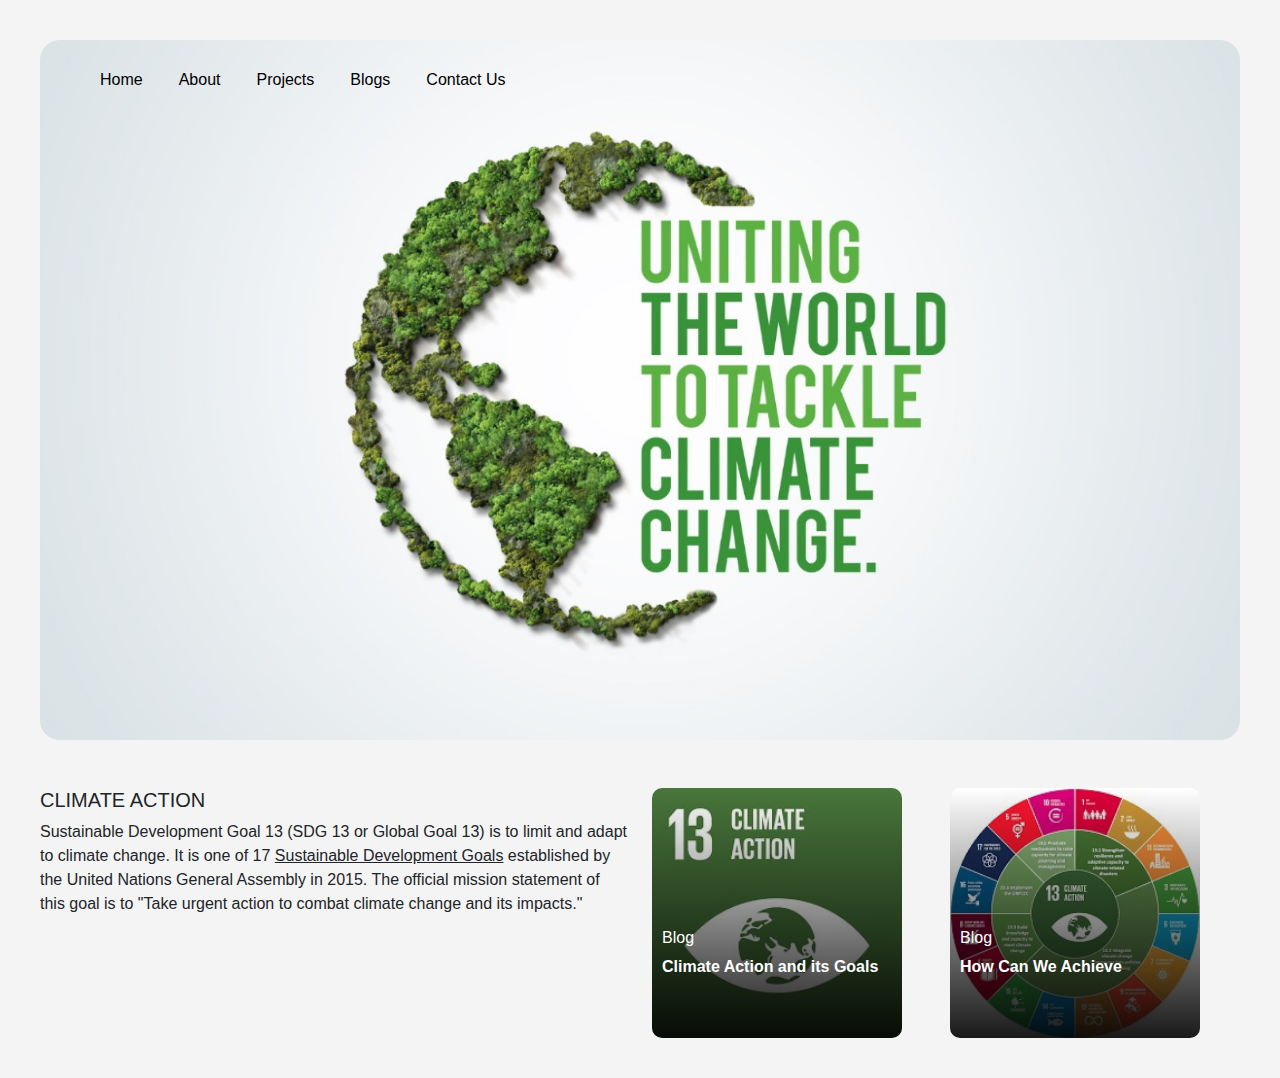
<file: about.html>
<!DOCTYPE html>
<html lang="en">
  <head>
    <meta charset="UTF-8" />
    <meta name="viewport" content="width=device-width, initial-scale=1.0" />
    <link
      href="https://cdn.jsdelivr.net/npm/bootstrap@5.3.3/dist/css/bootstrap.min.css"
      rel="stylesheet"
      integrity="sha384-QWTKZyjpPEjISv5WaRU9OFeRpok6YctnYmDr5pNlyT2bRjXh0JMhjY6hW+ALEwIH"
      crossorigin="anonymous"
    />
    <link href="style.css" rel="stylesheet" />
    <title>Document</title>
  </head>
  <body>
    <div class="container-fluid p-4">
      <div class="container-fluid bg1">
        <nav class="navbar navbar-expand-lg navbar-light">
          <button
            class="navbar-toggler"
            type="button"
            data-bs-toggle="collapse"
            data-bs-target="#navbarNav"
            aria-controls="navbarNav"
            aria-expanded="false"
            aria-label="Toggle navigation"
          >
            <span class="navbar-toggler-icon"></span>
          </button>
          <div class="collapse navbar-collapse" id="navbarNav">
            <ul class="navbar-nav">
              <li class="nav-item">
                <a class="nav-link" href="index.html">Home</a>
              </li>
              <li class="nav-item">
                <a class="nav-link" href="about.html">About</a>
              </li>
              <li class="nav-item">
                <a class="nav-link" href="Projects.html">Projects</a>
              </li>
              <li class="nav-item">
                <a class="nav-link" href="Blogs.html">Blogs</a>
              </li>
              <li class="nav-item">
                <a class="nav-link" href="contact.html">Contact Us</a>
              </li>
            </ul>
          </div>
        </nav>
      </div>

      <div class="row mt-5">
        <div class="col-lg-6">
          <h5>CLIMATE ACTION</h5>
          <p>
            Sustainable Development Goal 13 (SDG 13 or Global Goal 13) is to
            limit and adapt to climate change. It is one of 17
            <u>Sustainable Development Goals</u> established by the United
            Nations General Assembly in 2015. The official mission statement of
            this goal is to "Take urgent action to combat climate change and its
            impacts."
          </p>
        </div>
        <div class="col-lg-6">
          <div class="row g-2">
            <div class="col-12 col-sm-6">
              <a
                href="https://www.unep.org/explore-topics/sustainable-development-goals/why-do-sustainable-development-goals-matter/goal-13"
                target="_blank"
                class="img-link"
              >
                <div class="img1">
                  <h6
                    class="text-white"
                    style="
                      padding-top: 140px;
                      padding-left: 10px;
                      font-weight: lighter !important;
                    "
                  >
                    Blog
                  </h6>
                  <p
                    class="text-white"
                    style="padding-left: 10px; font-weight: bold"
                  >
                    Climate Action and its Goals
                  </p>
                </div>
              </a>
            </div>
            <div class="col-12 col-sm-6">
              <a
                href="https://www.googleadservices.com/pagead/aclk?sa=L&ai=DChcSEwjlmK34ks-HAxV_qmYCHZVmNVQYABAAGgJzbQ&ase=2&gclid=CjwKCAjwnqK1BhBvEiwAi7o0X4opQnwtBJMnZhPgXvHI8hYWEd4Wg25GNi1oVTgyhdaxJwXrla_nLxoCL3oQAvD_BwE&ohost=www.google.com&cid=CAESV-D2SkwIvA3Yl3RAw5jCDgIv5jW0hbjBpT-xcsDuGo6xBvE-k6OT8HETgA57sd5VIB0NZNICWKwudaqv4W3K4HMhpF02EM2QX6uQ8y-ceGor7Fl-bAENMg&sig=AOD64_3KuDoK-Nwt2DWGQz4nxZceHOwD4A&q&nis=4&adurl&ved=2ahUKEwiipqT4ks-HAxX3zjgGHWDbA-4Q0Qx6BAgFEAE"
                target="_blank"
                class="img-link"
              >
                <div class="img2">
                  <h6
                    class="text-white"
                    style="padding-top: 140px; padding-left: 10px"
                  >
                    Blog
                  </h6>
                  <p
                    class="text-white"
                    style="padding-left: 10px; font-weight: bold"
                  >
                    How Can We Achieve
                  </p>
                </div>
              </a>
            </div>
          </div>
        </div>
      </div>
    </div>

    <script
      src="https://cdn.jsdelivr.net/npm/bootstrap@5.3.3/dist/js/bootstrap.bundle.min.js"
      integrity="sha384-YvpcrYf0tY3lHB60NNkmXc5s9fDVZLESaAA55NDzOxhy9GkcIdslK1eN7N6jIeHz"
      crossorigin="anonymous"
    ></script>
  </body>
</html>
</file>
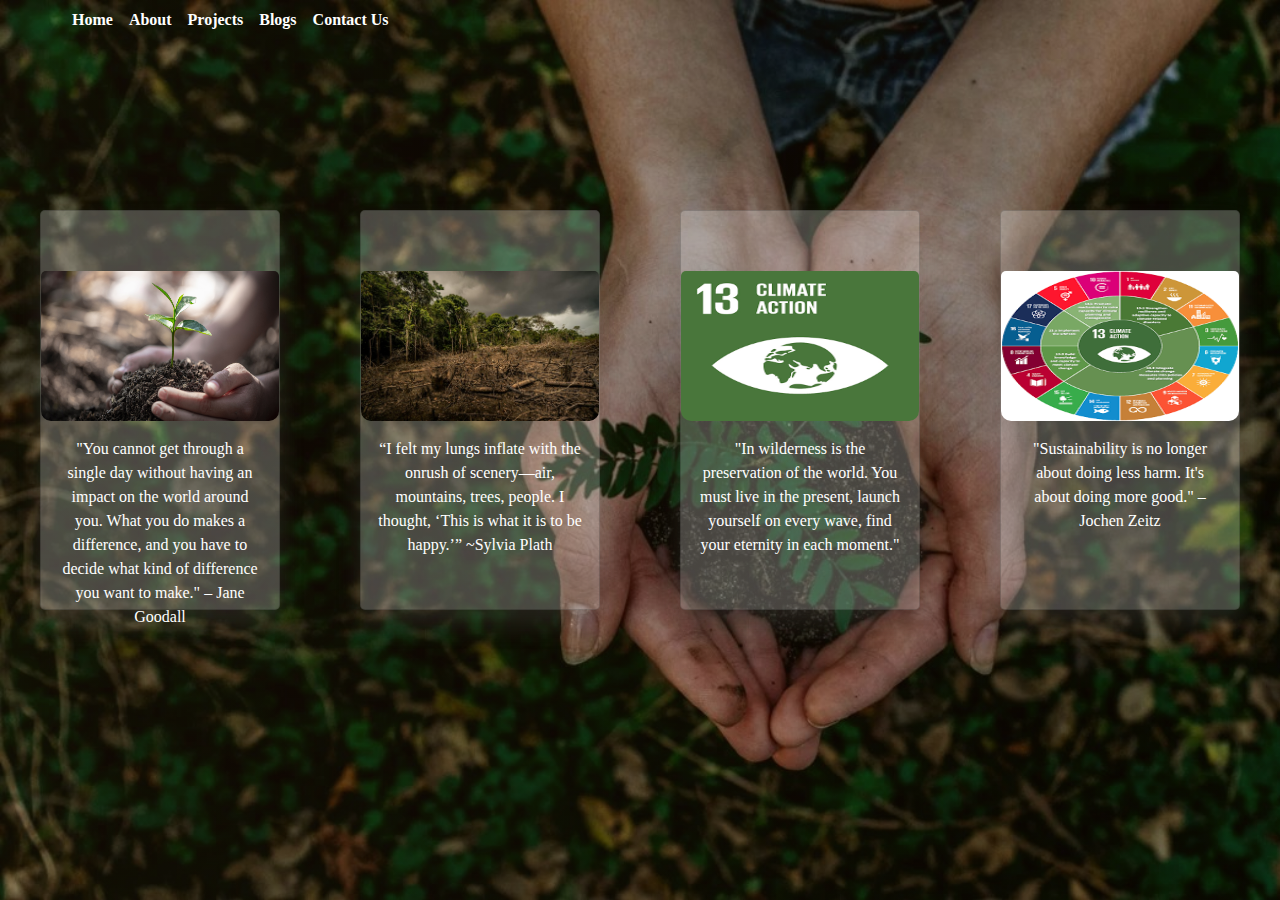
<file: Blogs.html>
<!DOCTYPE html>
<html lang="en">
  <head>
    <meta charset="UTF-8" />
    <meta name="viewport" content="width=device-width, initial-scale=1.0" />
    <title>Document</title>
    <link
      href="https://cdn.jsdelivr.net/npm/bootstrap@5.3.3/dist/css/bootstrap.min.css"
      rel="stylesheet"
      integrity="sha384-QWTKZyjpPEjISv5WaRU9OFeRpok6YctnYmDr5pNlyT2bRjXh0JMhjY6hW+ALEwIH"
      crossorigin="anonymous"
    />
    <link
      rel="stylesheet"
      href="https://cdn.jsdelivr.net/npm/bootstrap-icons@1.11.3/font/bootstrap-icons.min.css"
    />
    <link rel="stylesheet" href="Blogs.css" />
    <style>
      body {
        font-family: "Times New Roman", Times, serif;
      }
      .navbar {
        background-color: transparent !important;
        padding-left: 40px;
      }
      .nav-link {
        color: white !important;
        transition: color 0.3s ease;
      }
      .nav-link:hover {
        color: gray !important;
      }
      .card {
        width: 15rem;
        height: 25rem;
      }
      .card-img-top {
        height: 150px;
      }
      .card-text {
        color: white;
      }
      .navbar-toggler {
        border-color: rgba(255, 255, 255, 0.5);
      }
      .navbar-toggler-icon {
        background-image: url("data:image/svg+xml;charset=utf8,%3Csvg viewBox='0 0 30 30' xmlns='http://www.w3.org/2000/svg'%3E%3Cpath stroke='rgba%28255, 255, 255, 0.5%29' stroke-width='2' stroke-linecap='round' stroke-miterlimit='10' d='M4 7h22M4 15h22M4 23h22'/%3E%3C/svg%3E");
      }
      .navbar-toggler:hover,
      .navbar-toggler:focus {
        background-color: rgba(255, 255, 255, 0.1);
      }
    </style>
  </head>
  <body>
    <div class="container-fluid bga">
      <nav class="navbar navbar-expand-lg navbar-light">
        <div class="container-fluid">
          
          <div class="collapse navbar-collapse" id="navbarNav">
            <ul class="navbar-nav">
              <li class="nav-item">
                <a class="nav-link" href="index.html"><b>Home</b></a>
              </li>
              <li class="nav-item">
                <a class="nav-link" href="about.html"><b>About</b></a>
              </li>
              <li class="nav-item">
                <a class="nav-link" href="Projects.html"><b>Projects</b></a>
              </li>
              <li class="nav-item">
                <a class="nav-link" href="Blogs.html"><b>Blogs</b></a>
              </li>
              <li class="nav-item">
                <a class="nav-link" href="contact.html"><b>Contact Us</b></a>
              </li>
            </ul>
          </div>
        </div>
      </nav>

      <div class="row" style="padding-top: 150px; padding-bottom: 60px">
        <div class="col-lg-3 b">
          <div class="card">
            <a
              href="https://www.unops.org/news-and-stories/stories/advancing-climate-action-building-resilience?gad_source=1&gclid=CjwKCAjw1920BhA3EiwAJT3lSW3PjiLu7zY2SOTRSeW2GS6l5_M7bqrzvfqYZ6X3TAqsB9ZoZKDCPhoC9z0QAvD_BwE"
              target="_blank"
            >
              <img src="img.jpg" class="card-img-top" alt="..." />
            </a>
            <div class="card-body">
              <p class="card-text">
                "You cannot get through a single day without having an impact on
                the world around you. What you do makes a difference, and you
                have to decide what kind of difference you want to make." – Jane
                Goodall
              </p>
            </div>
          </div>
        </div>

        <div class="col-lg-3 b">
          <div class="card">
            <a
              href="https://www.googleadservices.com/pagead/aclk?sa=L&ai=DChcSEwib1Kz7lM-HAxXCqWYCHUWUPNYYABABGgJzbQ&ase=2&gclid=CjwKCAjwnqK1BhBvEiwAi7o0X_scxEXs8ufIa3t7QfAq2y2p1ClIp9p_mIhrLA8TerzThu1A1HdHFxoCjn4QAvD_BwE&ohost=www.google.com&cid=CAESV-D2k0tUXMvWyWxToswa5spY0jdPA2nc-6HCHD6s07hbpXhLa9PxOdWsI-HeVIiLdLWkg37F6PwfVUTv4D-PKDazZoA3MjawqrWXi5qZNrFK-DMKSJsqvg&sig=AOD64_2H1g6wEMb01Ct4s2adKKIDWYMAiA&q&nis=4&adurl&ved=2ahUKEwjdkKj7lM-HAxUiwjgGHffGNq0Q0Qx6BAgGEAE"
              target="_blank"
            >
              <img src="img4.jpg" class="card-img-top" alt="..." />
            </a>
            <div class="card-body">
              <p class="card-text">
                “I felt my lungs inflate with the onrush of scenery—air,
                mountains, trees, people. I thought, ‘This is what it is to be
                happy.’” ~Sylvia Plath
              </p>
            </div>
          </div>
        </div>

        <div class="col-lg-3 b">
          <div class="card">
            <a
              href="https://www.googleadservices.com/pagead/aclk?sa=L&ai=DChcSEwjlmK34ks-HAxV_qmYCHZVmNVQYABAAGgJzbQ&ase=2&gclid=CjwKCAjwnqK1BhBvEiwAi7o0X4opQnwtBJMnZhPgXvHI8hYWEd4Wg25GNi1oVTgyhdaxJwXrla_nLxoCL3oQAvD_BwE&ohost=www.google.com&cid=CAESV-D2SkwIvA3Yl3RAw5jCDgIv5jW0hbjBpT-xcsDuGo6xBvE-k6OT8HETgA57sd5VIB0NZNICWKwudaqv4W3K4HMhpF02EM2QX6uQ8y-ceGor7Fl-bAENMg&sig=AOD64_3KuDoK-Nwt2DWGQz4nxZceHOwD4A&q&nis=4&adurl&ved=2ahUKEwiipqT4ks-HAxX3zjgGHWDbA-4Q0Qx6BAgFEAE"
              target="_blank"
            >
              <img src="img2.jpg" class="card-img-top" alt="..." />
            </a>
            <div class="card-body">
              <p class="card-text">
                "In wilderness is the preservation of the world. You must live
                in the present, launch yourself on every wave, find your
                eternity in each moment."
              </p>
            </div>
          </div>
        </div>

        <div class="col-lg-3 b">
          <div class="card">
            <a
              href="https://www.unep.org/explore-topics/sustainable-development-goals/why-do-sustainable-development-goals-matter/goal-13"
              target="_blank"
            >
              <img src="img3.jpg" class="card-img-top" alt="..." />
            </a>
            <div class="card-body">
              <p class="card-text">
                "Sustainability is no longer about doing less harm. It's about
                doing more good." – Jochen Zeitz
              </p>
            </div>
          </div>
        </div>
      </div>
    </div>

    <script
      src="https://cdn.jsdelivr.net/npm/@popperjs/core@2.11.8/dist/umd/popper.min.js"
      integrity="sha384-oBqDVmMz4fnFO9M6sD7NTX9z4xSAeD/NbJ2CFmDZw5/9wYPK7VbZ6hxVOJbGQ/D9"
      crossorigin="anonymous"
    ></script>
    <script
      src="https://cdn.jsdelivr.net/npm/bootstrap@5.3.3/dist/js/bootstrap.min.js"
      integrity="sha384-5v0rFRxCuRpF51P9a83V9gN0a0aj6zQ9s5O3F2C5So4v2lY9l2GY8l9F+jhczYX4"
      crossorigin="anonymous"
    ></script>
  </body>
</html>
</file>
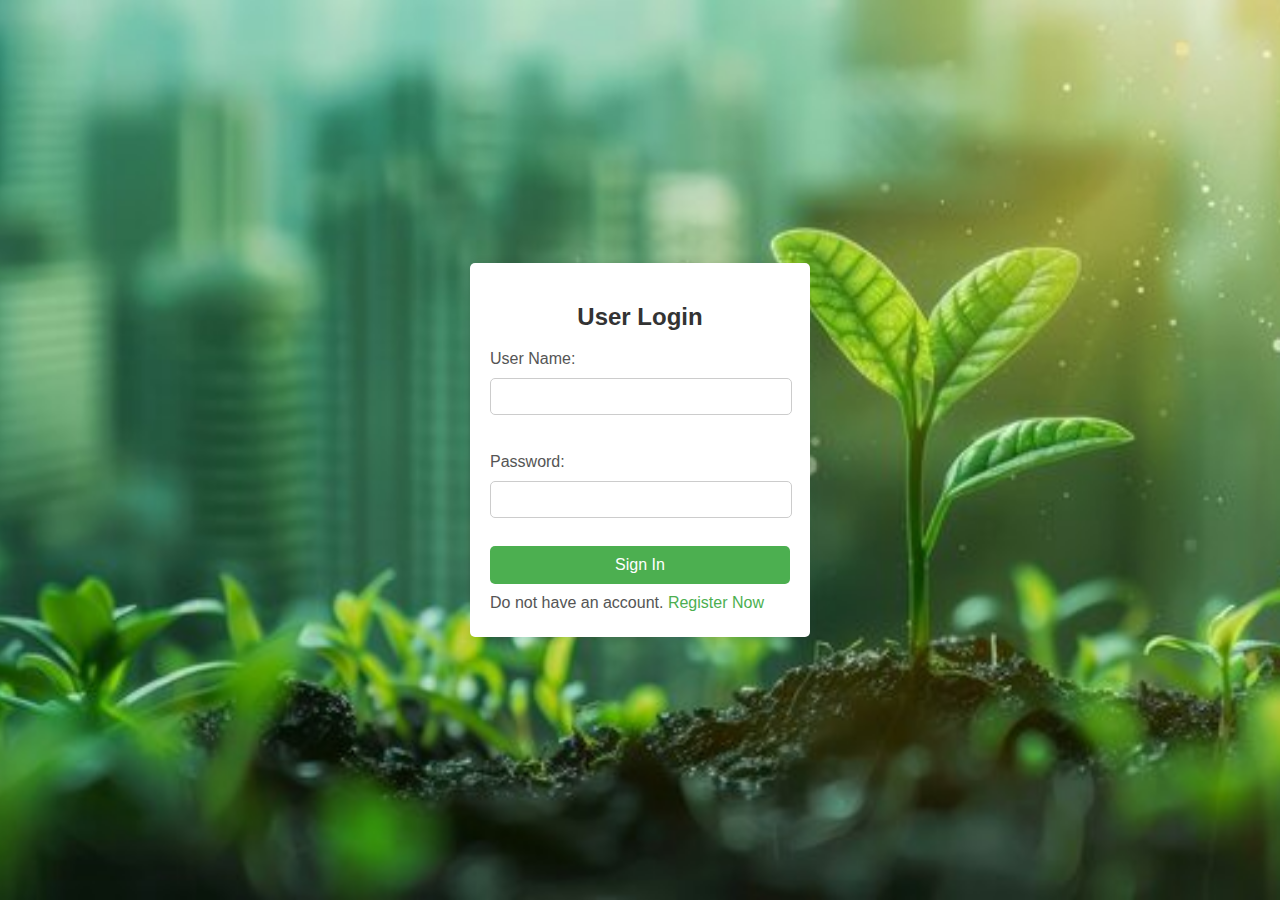
<file: login.html>
<!DOCTYPE html>
<html>
    <head>
        <meta name="viewport" content="width=device-width, initial-scale=1.0">
        <title>Login</title>
        <link rel="stylesheet" href="login.css">
    </head>
    <body>
        <div id = "loginForm" style="display: block;">
            <h2>User Login</h2>
            <label>User Name:</label>
            <input type="text" id="username">
            <br><br>
            <label>Password:</label>
            <input type="password" id="password">
            <br><br>
            <button onclick="attemptlogin()">Sign In</button>
            <br>
            <label>Do not have an account. <a href="#" onclick="showRegistrationForm()">Register Now</a></label>
        </div>
        <div id="regForm" style="display: none;">
            <h2>User Registration</h2>
            <label>Name: </label>
            <input type="text">
            <br><br>
            <label>User Name:</label>
            <input type="text" id="newusername">
            <br><br>
            <label>Phone:</label>
            <input type="text" id="phone">
            <br><br>
            <label>Email:</label>
            <input type="text" id="email">
            <br><br>
            <label>Password:</label>
            <input type="password" id="newpassword">
            <br><br>
            <label>Confirm Password:</label>
            <input type="password" id="confirmpassword">
            <br><br>
            <input type="checkbox" id="t&c">
            <label>I hereby accept to the T&C</label>
            <br><br>
            <button onclick="validate()">Register</button>
            <br>
            <label>Already have an account. <a href="#" onclick="showLoginForm()">Sign In</a></label>
        </div>
        <script>
            function validate(){
                var newusername = document.getElementById("newusername").value;
                var newpassword = document.getElementById("newpassword").value;
                var cpassword = document.getElementById("confirmpassword").value;
                var phone = document.getElementById("phone").value;
                var email = document.getElementById("email").value;
                var tandc = document.getElementById("t&c").checked;
                
                if(newpassword != cpassword){
                    alert("Password Mismatch");
                    return;
                }
                if(!phone.match(/^[1-9]{1}[0-9]{9}/)){
                    alert("Invalid Phone Number")
                    return;
                }
                if(!email.match(/^[a-z]*@[a-z]*\.[a-z,.]{2,}/)){
                    alert("Enter a valid Email");
                    return;
                }
                if(!tandc){
                    alert("Agree to T&C");
                    return;
                }
                registerUser();

            }
            function showRegistrationForm(){
                document.getElementById("loginForm").style.display = "none";
                document.getElementById("regForm").style.display = "block";
            }
            function showLoginForm(){
                document.getElementById("loginForm").style.display = "block";
                document.getElementById("regForm").style.display = "none";
            }
            function attemptlogin(){
                var username = document.getElementById("username").value;
                var password = document.getElementById("password").value;

                var users = JSON.parse(localStorage.getItem("newusers")) || [];
                var user = users.find(u => u.username===username && u.password===password);
                
                if(user){
                    alert("Login Successful")
                }
                else {
                    alert("Invalid username or password. Please try again or Register")
                }
            }
            function registerUser(){
                var newusername = document.getElementById("newusername").value;
                var newpassword = document.getElementById("newpassword").value;

                var users = JSON.parse(localStorage.getItem("newusers")) || [];

                if(users.find(u=>u.username===newusername)){
                    alert("Username not available. Try another one")
                }
                else{
                    users.push({username: newusername, password:newpassword});
                    localStorage.setItem("newusers",JSON.stringify(users));

                    alert("Registration Successful! You can now login")
                    showLoginForm()
                }
            }
    </script>
    </body>
</html>
</file>
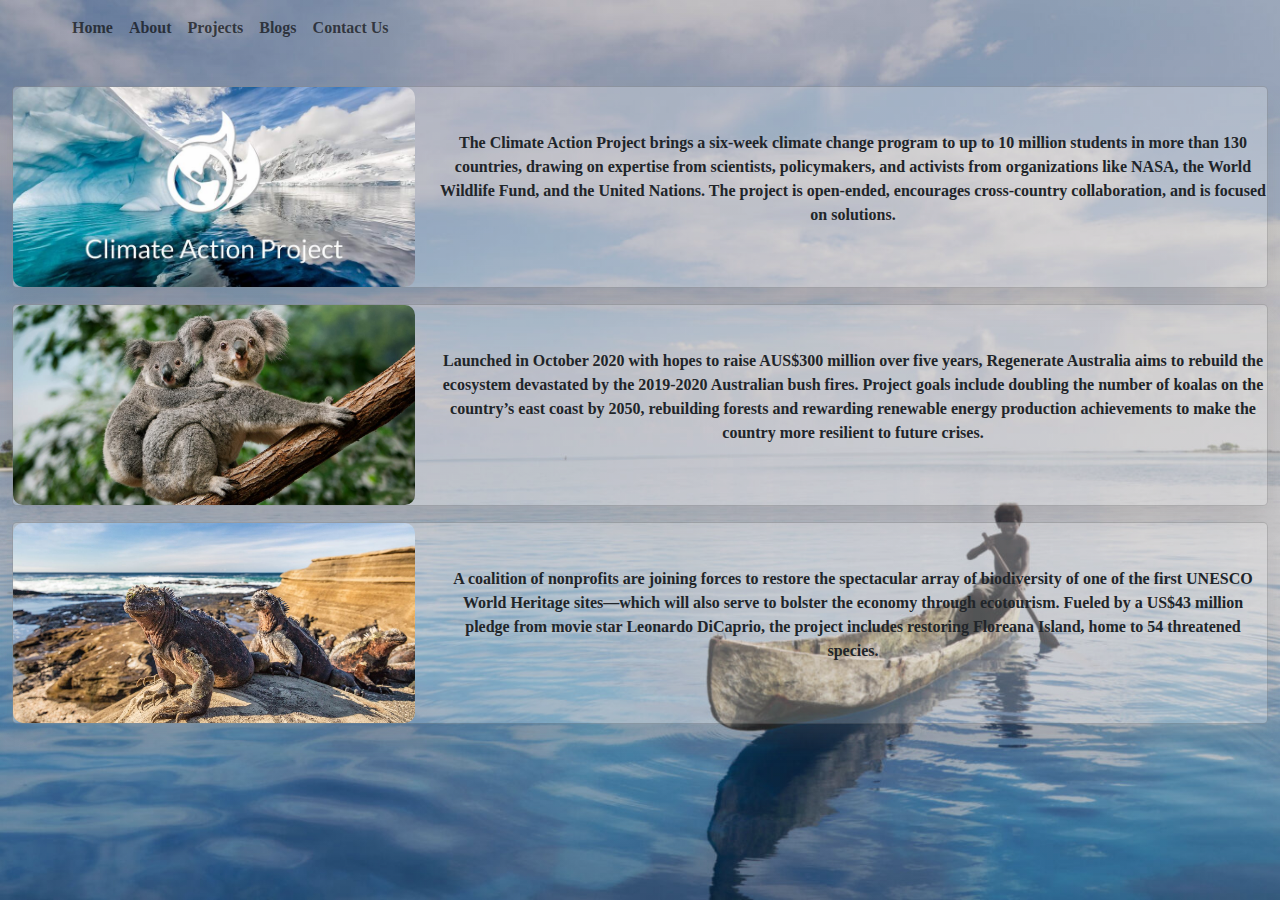
<file: Projects.html>
<!DOCTYPE html>
<html lang="en">
  <head>
    <meta charset="UTF-8" />
    <meta name="viewport" content="width=device-width, initial-scale=1.0" />
    <title>Document</title>
    <link
      href="https://cdn.jsdelivr.net/npm/bootstrap@5.3.3/dist/css/bootstrap.min.css"
      rel="stylesheet"
      integrity="sha384-QWTKZyjpPEjISv5WaRU9OFeRpok6YctnYmDr5pNlyT2bRjXh0JMhjY6hW+ALEwIH"
      crossorigin="anonymous"
    />
    <link
      rel="stylesheet"
      href="https://cdn.jsdelivr.net/npm/bootstrap-icons@1.11.3/font/bootstrap-icons.min.css"
    />
    <link rel="stylesheet" href="Projects.css" />
    
  </head>
  <body>
    <div class="container-fluid bgc">
      <nav class="navbar navbar-expand-lg navbar-light">
        <div class="container-fluid">
          <button
            class="navbar-toggler"
            type="button"
            data-bs-toggle="collapse"
            data-bs-target="#navbarNav"
            aria-controls="navbarNav"
            aria-expanded="false"
            aria-label="Toggle navigation"
          >
            <span class="navbar-toggler-icon"></span>
          </button>
          <div class="collapse navbar-collapse" id="navbarNav">
            <ul class="navbar-nav">
              <li class="nav-item">
                <a class="nav-link" href="index.html"><b>Home</b></a>
              </li>
              <li class="nav-item">
                <a class="nav-link" href="about.html"><b>About</b></a>
              </li>
              <li class="nav-item">
                <a class="nav-link" href="Projects.html"><b>Projects</b></a>
              </li>
              <li class="nav-item">
                <a class="nav-link" href="Blogs.html"><b>Blogs</b></a>
              </li>
              <li class="nav-item">
                <a class="nav-link" href="contact.html"><b>Contact Us</b></a>
              </li>
            </ul>
          </div>
        </div>
      </nav>

      <div class="d-flex flex-wrap gap-3 justify-content-center" style="padding-top: 30px">
        <div class="card c1">
          <div class="row">
            <div class="col-lg-4">
              <div class="g7" style="background-image: url('k1.jpg'); height: 200px"></div>
            </div>
            <div class="col-lg-8">
              <p>
                <b>
                  The Climate Action Project brings a six-week climate change
                  program to up to 10 million students in more than 130
                  countries, drawing on expertise from scientists, policymakers,
                  and activists from organizations like NASA, the World Wildlife
                  Fund, and the United Nations. The project is open-ended,
                  encourages cross-country collaboration, and is focused on
                  solutions.
                </b>
              </p>
            </div>
          </div>
        </div>

        <div class="card c1">
          <div class="row">
            <div class="col-lg-4">
              <div class="g7" style="background-image: url('k2.jpg'); height: 200px"></div>
            </div>
            <div class="col-lg-8">
              <p>
                <b>
                  Launched in October 2020 with hopes to raise AUS$300 million
                  over five years, Regenerate Australia aims to rebuild the
                  ecosystem devastated by the 2019-2020 Australian bush fires.
                  Project goals include doubling the number of koalas on the
                  country’s east coast by 2050, rebuilding forests and rewarding
                  renewable energy production achievements to make the country
                  more resilient to future crises.
                </b>
              </p>
            </div>
          </div>
        </div>

        <div class="card c1">
          <div class="row">
            <div class="col-lg-4">
              <div class="g7" style="background-image: url('k3.jpg'); height: 200px"></div>
            </div>
            <div class="col-lg-8">
              <p>
                <b>
                  A coalition of nonprofits are joining forces to restore the
                  spectacular array of biodiversity of one of the first UNESCO
                  World Heritage sites—which will also serve to bolster the
                  economy through ecotourism. Fueled by a US$43 million pledge
                  from movie star Leonardo DiCaprio, the project includes
                  restoring Floreana Island, home to 54 threatened species.
                </b>
              </p>
            </div>
          </div>
        </div>
      </div>
    </div>

    <script
      src="https://cdn.jsdelivr.net/npm/@popperjs/core@2.11.7/dist/umd/popper.min.js"
      integrity="sha384-oBqDVmMz4fnFO9gybBogGzPB7ONHT1ETv6Lp5Hl6aPLb9cotDTKZ+l3s7O0U6Kp3"
      crossorigin="anonymous"
    ></script>
    <script
      src="https://cdn.jsdelivr.net/npm/bootstrap@5.3.3/dist/js/bootstrap.min.js"
      integrity="sha384-QH6/jWgUc7QWCM6VV2QF0Uom8dvEDt4wW1txIen5M/G8/tB+pF7rtx0bpRA5z8aZ"
      crossorigin="anonymous"
    ></script>
  </body>
</html>
</file>
<file: style.css>
body {
  font-family: Arial, sans-serif;
  margin: 0;
  padding: 0;
  background-color: #f4f4f4;
}

header,
footer {
  background-color: #333;
  color: white;
  text-align: center;
  padding: 1em 0;
}

body {
  padding: 1em;
}

.bg1 {
  background-image: url("background.jpg");
  background-repeat: no-repeat;
  background-size: cover;
  width: 100%;
  height: 700px;
  border-radius: 20px;
}

.navbar-nav {
  flex-direction: row;
  padding-left: 20px;
}

.nav-item {
  margin-right: 20px;
}

.navbar {
  padding: 20px; /* Add padding to the navbar */
}

.nav-link {
  color: rgb(0, 0, 0);
  text-decoration: none;
  transition: color 0.3s, background-color 0.3s; /* Transition for smooth hover effect */
}

.nav-link:hover {
  color: #000; /* Change text color on hover */
  background-color: rgba(
    95,
    230,
    126,
    0.5
  ); /* Change background color on hover */
  border-radius: 5px; /* Optional: add border radius for rounded corners */
}

.container-fluid {
  display: flex;
  flex-direction: column;
  min-height: 10vh;
}

a {
  text-decoration: none; /* Remove underline from the link itself */
}

.img1,
.img2 {
  width: 250px; /* Ensure the images keep their original size */
  height: 250px;
  background-size: cover;
  background-repeat: no-repeat;
  border-radius: 10px;
}

.img1 {
  background-image: linear-gradient(
      to bottom,
      rgba(152, 231, 173, 0),
      rgba(0, 0, 0, 0.9)
    ),
    url("image1.jpg");
}

.img2 {
  background-image: linear-gradient(
      to bottom,
      rgba(152, 231, 173, 0),
      rgba(0, 0, 0, 0.9)
    ),
    url("image2.jpg");
}
</file>
<file: Blogs.css>
html, body {
  height: 100%;
  margin: 0;
}
.bga {
  background-image: linear-gradient(
      to right,
      rgba(53, 31, 10, 0.3),
      rgba(28, 15, 2, 0.3)
    ),
    url("img10.jpg");
  background-repeat: no-repeat;
  background-size: cover;
  height: 100%;
  width: 100%;
}
.navbar {
  width: 100%;
  top: 0px;
  left: 0px;
  display: flex;
  padding: 0%;
  color: black;
  background: rgba(255, 255, 255, 0.9);
}
a {
  color: white;
  text-decoration: none;
  padding-top: 60px;
}
.card {
  margin-right: auto;
  margin-left: auto;
  box-shadow: 0 15px 25px rgba(129, 124, 124, 0.2);
  border-radius: 5px;
  background-color: rgba(255, 255, 255, 0.25);
  text-align: center;
}
img {
  width: 200px;
  border-radius: 10px;
  color: rgba(74, 73, 72, 0.3);
}
.a {
  position: absolute;
  padding-top: 70px;
  color: white;
  font-size: small;
}
.b {
  padding: 20px;
}
</file>
<file: login.css>
body {
        font-family: Arial, sans-serif;
        background-color: #f2f2f2;
        margin: 0;
        padding: 0;
        display: flex;
        justify-content: center;
        align-items: center;
        height: 100vh;

        background: url("bgimg.jpg")
          no-repeat center center;
        background-size: cover;
      }

      #loginForm,
      #regForm {
        background-color: white;
        padding: 20px;
        border-radius: 5px;
        box-shadow: 0 0 10px rgba(0, 0, 0, 0.1);
        width: 300px;
      }

      h2 {
        text-align: center;
        color: #333;
      }

      label {
        display: block;
        margin: 10px 0 5px;
        color: #555;
      }

      input[type="text"],
      input[type="password"] {
        width: calc(100% - 20px);
        padding: 10px;
        margin: 5px 0 10px;
        border: 1px solid #ccc;
        border-radius: 5px;
      }

      button {
        width: 100%;
        padding: 10px;
        background-color: #4caf50;
        color: white;
        border: none;
        border-radius: 5px;
        cursor: pointer;
        font-size: 16px;
      }

      button:hover {
        background-color: #45a049;
      }

      a {
        color: #4caf50;
        text-decoration: none;
      }

      a:hover {
        text-decoration: underline;
      }
</file>
<file: Projects.css>
html, body {
  height: 100%;
  margin: 0;
}
body {
  font-family: "Times New Roman", Times, serif;
}
.card {
  border-radius: 10px;
  width: 100%;
}
.g7 {
  background-size: cover;
  background-position: center;
}
.navbar {
  background-color: transparent !important;
  padding-left: 40px;
}


.nav-link {
  transition: color 0.3s ease;
  text-decoration: none;
}
.nav-link:hover {
  color: black;
}
.bgc {
  background: linear-gradient(
      to bottom,
      rgba(53, 31, 10, 0.1),  /* Lower opacity for background */
      rgba(28, 15, 2, 0.1)   /* Lower opacity for background */
    ),
    url("Kiribati.jpg") no-repeat center center fixed;
  background-size: cover;
  width: 100%;
  height: 100%;
}


.d-flex {
  align-items: normal;
  flex-direction: column;
  padding-top: 100px;
  padding-bottom: 30px;
}

.c1 {
  text-align: center;
  background-color: rgba(255, 255, 255, 0.25);
  box-shadow: 0 15px 25px rgba(129, 124, 124, 0.2);
  border-radius: 5px;
}

.g7 {
  background-image: linear-gradient(
    to bottom,
    rgba(8, 8, 7, 0.3),
    rgba(12, 6, 0, 0.3)
  );
  background-repeat: no-repeat;
  background-size: cover;
  height: 100%;
  width: 100%;
  border-radius: 10px;
  padding: 0%;
}

.col-lg-8 {
  display: flex;
  align-items: center;
  justify-content: center;
}

p {
  font-size: medium;
  text-align: center;
}

a {
  color: black;
  text-decoration: none;
  padding: 0%;
}
</file>
